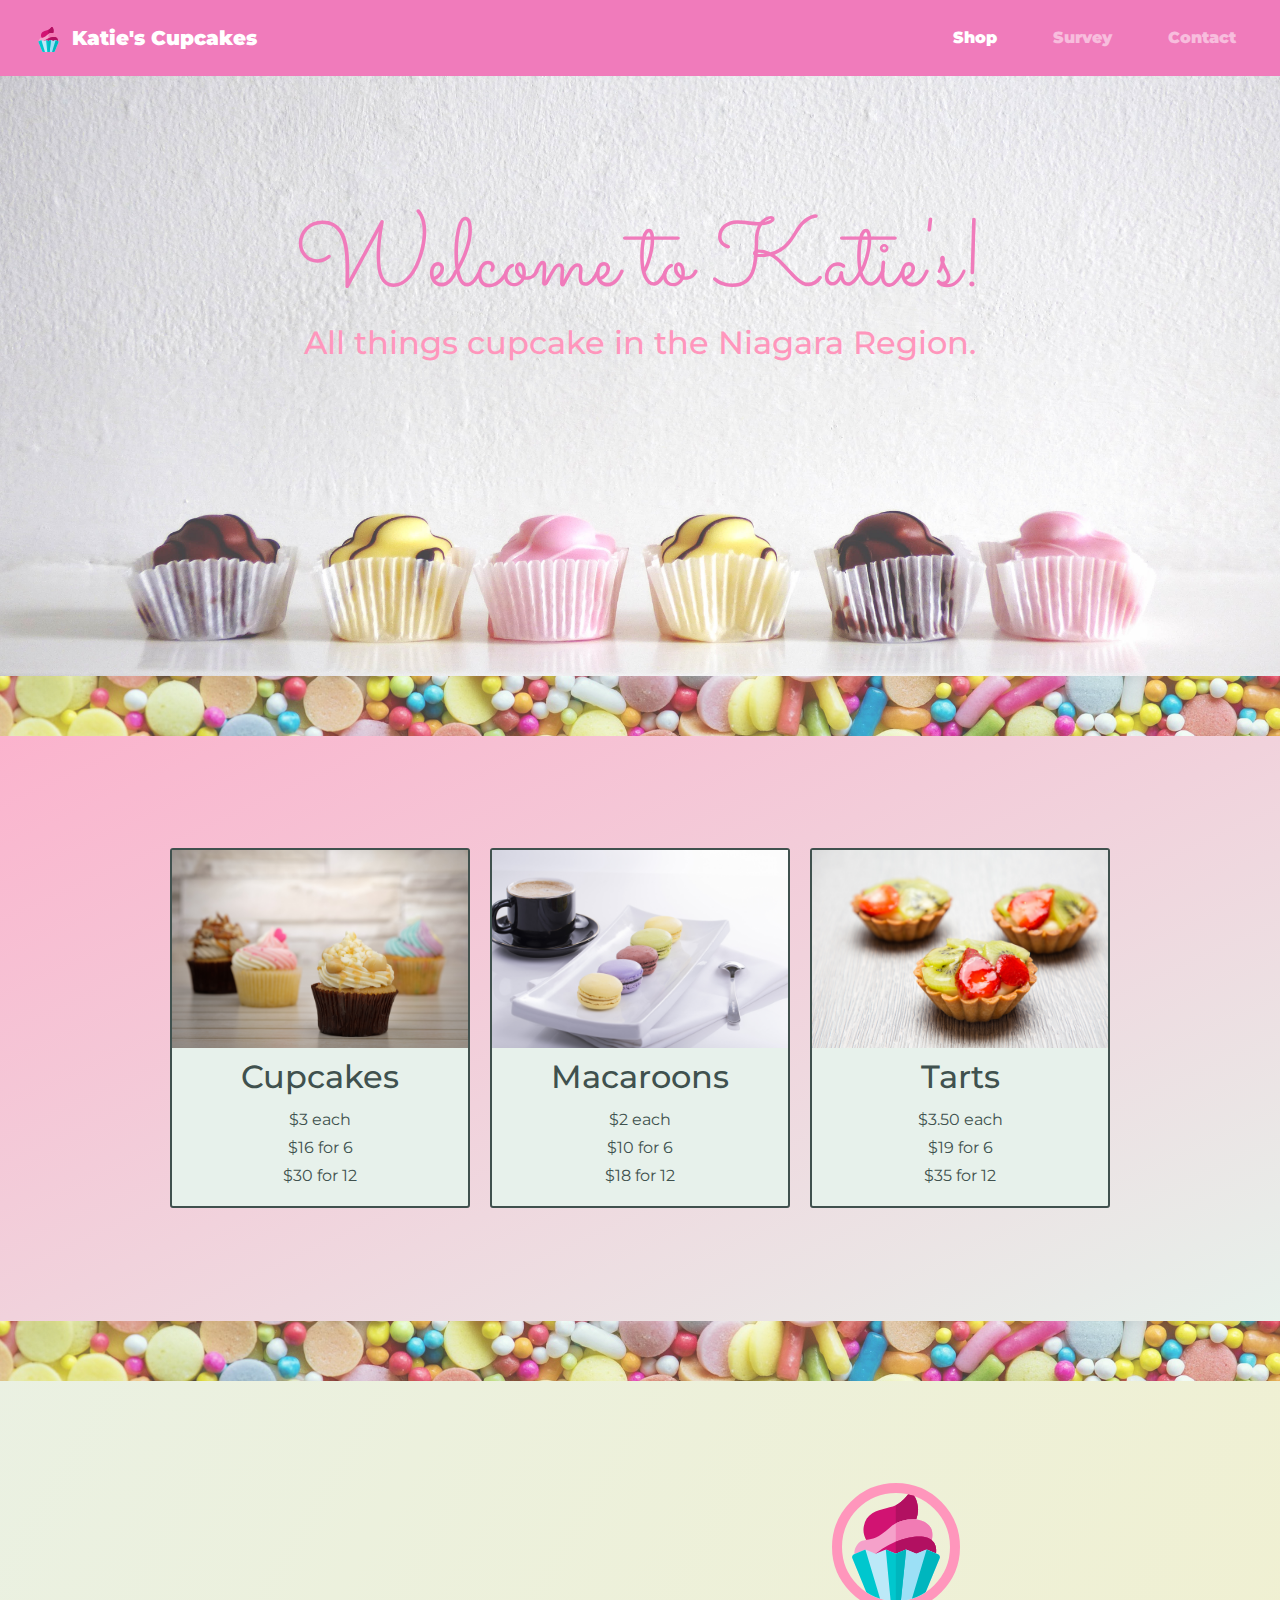
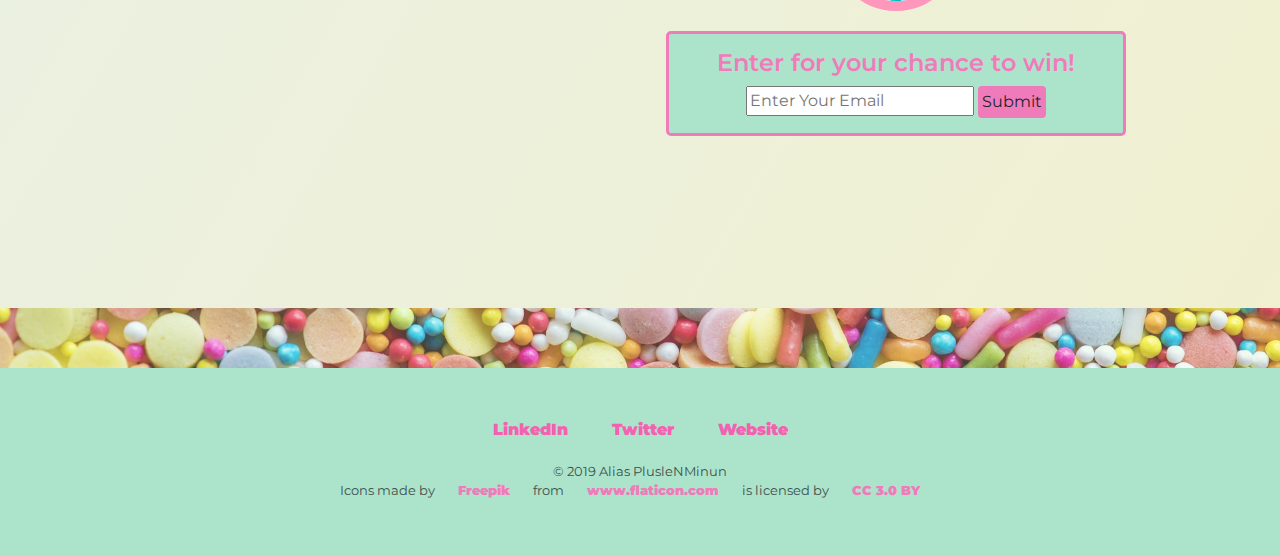
<file: index.html>
<!DOCTYPE html>
<html lang="en" dir="ltr">

<head>
  <meta charset="utf-8">
  <title>Katie's Cupcakes</title>
  <link rel="stylesheet" href="https://stackpath.bootstrapcdn.com/bootstrap/4.3.1/css/bootstrap.min.css" integrity="sha384-ggOyR0iXCbMQv3Xipma34MD+dH/1fQ784/j6cY/iJTQUOhcWr7x9JvoRxT2MZw1T" crossorigin="anonymous">
  <link rel="stylesheet" type="text/css" href="styles.css">
  <link rel="icon" type="image/png" sizes="32x32" href="images/favicon-32x32.png">
  <link href="https://fonts.googleapis.com/css?family=Merriweather|Montserrat|Sacramento" rel="stylesheet">
</head>
<!-- This whole thing is practice to add in bits and bobs of html, css, and frameworks learned.  -->

<body>
  <!-- Navigation Bar -->
  <header id="header">
    <nav class="navbar navbar-dark navbar-expand-sm" id="nav-bar">
      <a class="navbar-brand" href="#"><img id="header-img" src="images/dualpinkcupcake.svg" alt="Logo" width="25" height="25">
        Katie's Cupcakes
      </a>
      <button class="navbar-toggler" type="button" data-toggle="collapse" data-target="#navbar-list" aria-controls="navbarNav" aria-expanded="false" aria-label="Toggle navigation">
        <span class="navbar-toggler-icon"></span>
      </button>
      <div class="collapse navbar-collapse" id="navbar-list">
        <ul class="navbar-nav ml-auto">
          <li class="nav-item active">
            <a class="nav-link" href="#shop">Shop</a>
          </li>
          <li class="nav-item">
            <a class="nav-link" href="survey.html">Survey</a>
          </li>
          <li class="nav-item">
            <a class="nav-link" href="contact.html">Contact</a>
          </li>
        </ul>
      </div>
    </nav>
  </header>

  <!-- Introduction -->
  <div class="top-container">
    <div class="text-top-container">
      <h1>Welcome to Katie's!</h1>
      <h2 class="openingLine">All things cupcake in the Niagara Region.</h2>
    </div>
  </div>

  <!-- first candy border -->
  <div class="candy-border">
  </div>

  <!-- First Middle Grid -->
  <div class="first-middle-container" id="shop">
    <div class="middle-grid first-middle-flex">
      <div class="product">
        <img class="shop-images" src="images/cupcakes.jpg" alt="img-cupcakes">
        <h4>Cupcakes</h4>
        <ul class="prices">
          <li>$3 each</li>
          <li>$16 for 6</li>
          <li>$30 for 12</li>
        </ul>
      </div>
      <div class="product">
        <img class="shop-images" src="images/macaroons.jpg" alt="img-cheesecake">
        <h4>Macaroons</h4>
        <ul class="prices">
          <li>$2 each</li>
          <li>$10 for 6</li>
          <li>$18 for 12</li>
        </ul>
      </div>
      <div class="product">
        <img class="shop-images" src="images/tarts.jpg" alt="img-tart">
        <h4>Tarts</h4>
        <ul class="prices">
          <li>$3.50 each</li>
          <li>$19 for 6</li>
          <li>$35 for 12</li>
        </ul>
      </div>
    </div>
  </div>
  </div>

  <!-- second candy border -->
  <div class="candy-border">
  </div>

  <!-- Second Middle Grid -->
  <div class="second-middle-container">
    <div class="middle-grid second-middle-flex">
      <div class="left-coupon coupon-section">
        <iframe id="video" width="560" height="315" src="https://www.youtube.com/embed/wlC6iZPEFWY" frameborder="0" allow="accelerometer; autoplay; encrypted-media; gyroscope; picture-in-picture" allowfullscreen></iframe>
      </div>
      <div class="right-coupon coupon-section">
        <img class="border-cupcake circular" src="images/dualpinkcupcake.svg" alt="Cupcake-img">
        <div class="coupon">
          <h3>Enter for your chance to win!</h3>
          <input type="email" name="email" id="email" placeholder="Enter Your Email" required>
          <input type="submit" name="submit" value="Submit" class="btn">
        </div>
      </div>
    </div>
  </div>

  <!-- last candy border -->
  <div class="candy-border">
  </div>

  <!-- Contact Section -->
  <div class="bottom-container">
    <footer>
      <a class="footer-link" href="#">LinkedIn</a>
      <a class="footer-link" href="https://twitter.com/SensFirst" target="_blank">Twitter</a>
      <a class="footer-link" href="https://https://github.com/PlusleNMinun" target="blank">Website</a>
      <p class="copyright">© 2019 Alias PlusleNMinun<br />
        Icons made by <a href="https://www.freepik.com/" title="Freepik">Freepik</a> from <a href="https://www.flaticon.com/" title="Flaticon">www.flaticon.com</a> is licensed by <a href="http://creativecommons.org/licenses/by/3.0/"
          title="Creative Commons BY 3.0" target="_blank">CC 3.0 BY</a></p>
    </footer>
  </div>

  <!-- Bootstrap javascript -->
  <script src="https://code.jquery.com/jquery-3.3.1.slim.min.js" integrity="sha384-q8i/X+965DzO0rT7abK41JStQIAqVgRVzpbzo5smXKp4YfRvH+8abtTE1Pi6jizo" crossorigin="anonymous"></script>
  <script src="https://cdnjs.cloudflare.com/ajax/libs/popper.js/1.14.7/umd/popper.min.js" integrity="sha384-UO2eT0CpHqdSJQ6hJty5KVphtPhzWj9WO1clHTMGa3JDZwrnQq4sF86dIHNDz0W1" crossorigin="anonymous"></script>
  <script src="https://stackpath.bootstrapcdn.com/bootstrap/4.3.1/js/bootstrap.min.js" integrity="sha384-JjSmVgyd0p3pXB1rRibZUAYoIIy6OrQ6VrjIEaFf/nJGzIxFDsf4x0xIM+B07jRM" crossorigin="anonymous"></script>
</body>

</html>

<!-- Photo by David Jakab from Pexels  - background lined up cupcakes
Photo by Nestor Cortez from Pexels - tarts
Photo by Acharaporn Kamornboonyarush from Pexels - cupcakes for "shop"
Photo by Pixabay from Pexels - Macaroons -->
</file>
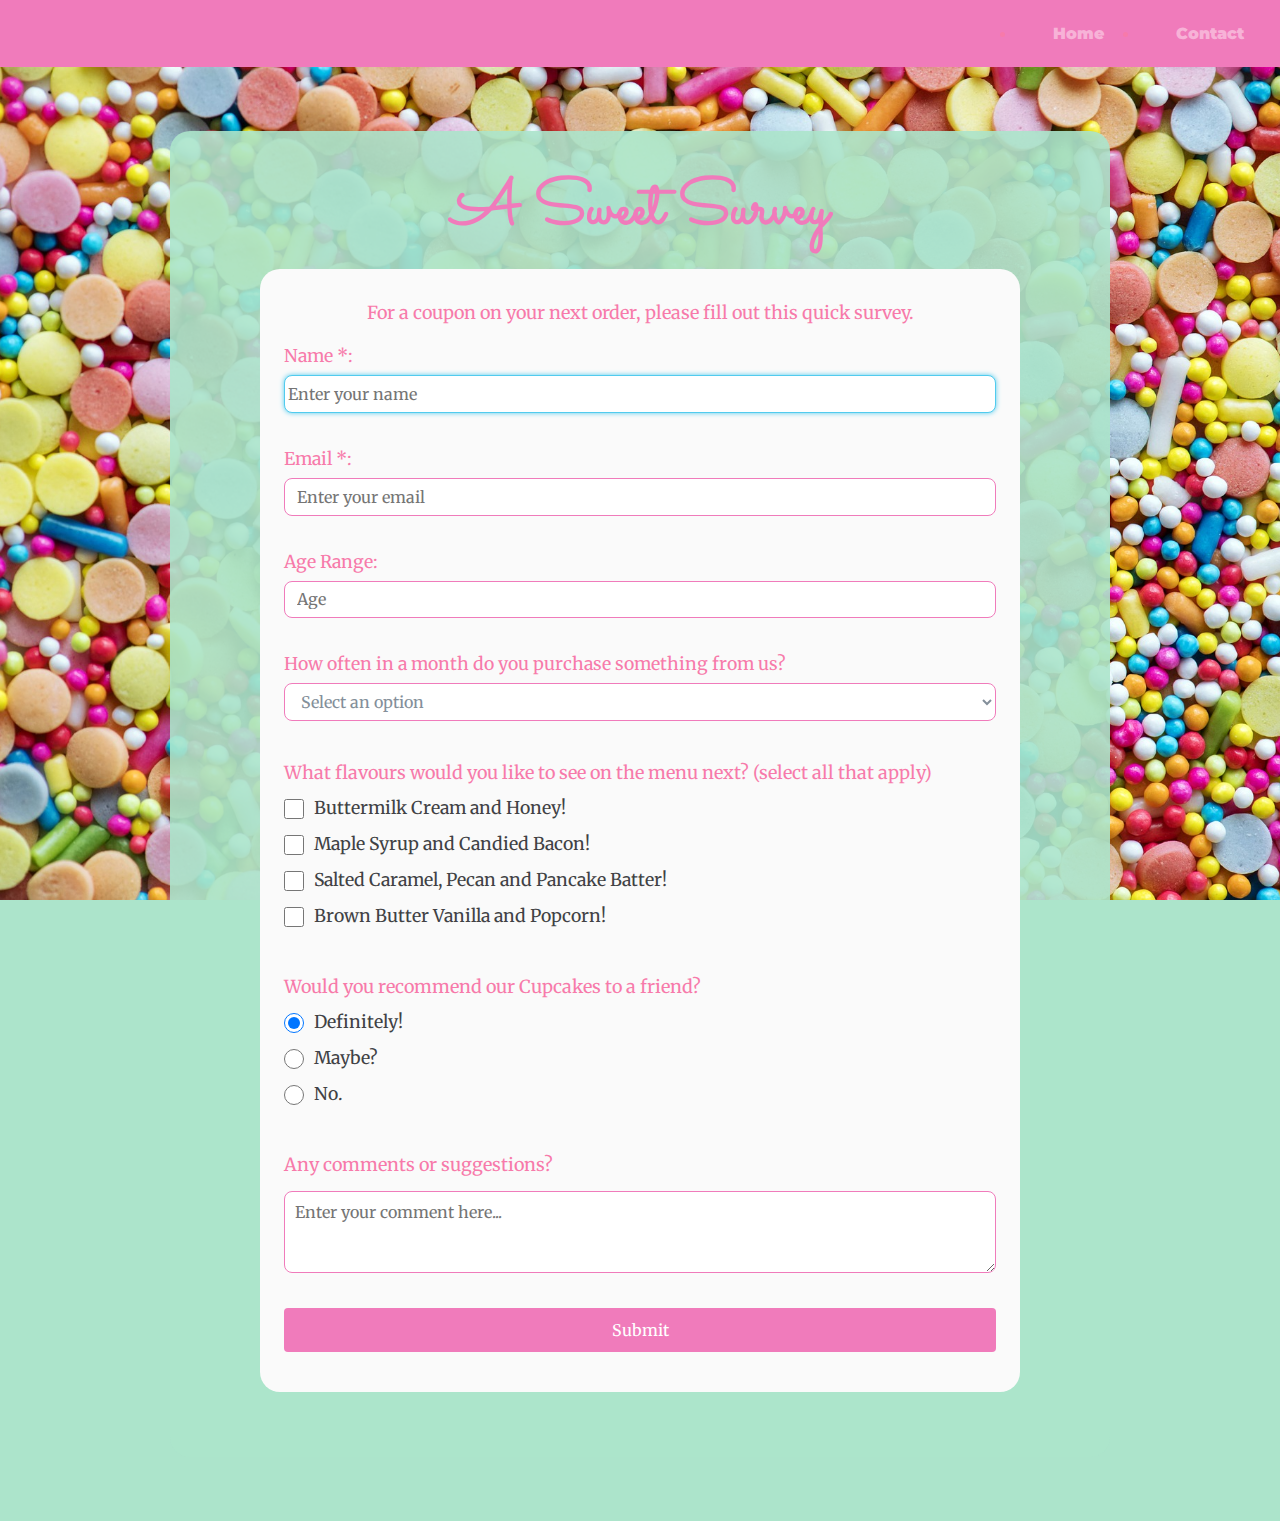
<file: survey.html>
<head>
  <meta charset="utf-8">
  <link rel="stylesheet" href="surveystyles.css">
  <link rel="icon" type="image/png" sizes="32x32" href="images/favicon-32x32.png">
  <link href="https://fonts.googleapis.com/css?family=Merriweather|Montserrat|Sacramento" rel="stylesheet">
  <title>Survey Form</title>
</head>

<body>
  <!-- Navigation Bar -->
  <div id="navbar">
    <ul id="nav-list">
      <li class="nav-item">
        <a class="" href="contact.html">Contact</a>
      </li>
      <li class="nav-item">
        <a class="" href="index.html">Home</a>
      </li>
    </ul>
  </div>



  <div class="container">
    <header>
      <h1 id="title">A Sweet Survey<h1>
    </header>

    <!--   Form Container       -->
    <div class="form-container">
      <p id="description">
        For a coupon on your next order, please fill out this quick survey.
      </p>

      <!-- Form -->
      <form id="survey-form" method="GET" action="#">
        <div class="form-group">
          <label for="name" id="name-label">Name *:</label>
          <input type="text" name="name" id="name" class="input-field" placeholder="Enter your name" autofocus required>
        </div>

        <div class="form-group">
          <label for="email" id="email-label">Email *:</label>
          <input type="email" name="email" id="email" class="input-field" placeholder="Enter your email" required>
        </div>

        <div class="form-group">
          <label for="age" id="number-label">Age Range:</label>
          <input type="number" name="age" id="number" min="10" max="120" class="input-field" placeholder="Age">
        </div>

        <div class="form-group">
          <label for="monthly-purchase">How often in a month do you purchase something from us?</label>
          <select id="dropdown" name="monthly-purchase" class="form-control">
            <option disabled selected value>Select an option</option>
            <option value="0">0</option>
            <option value="1-2">1-2</option>
            <option value="3-4">3-4</option>
            <option value="5+">5+</option>
          </select>
        </div>

        <div class="form-group">
          <p>What flavours would you like to see on the menu next? (select all that apply)</p>
          <label class="checkboxT-color"><input type="checkbox" name="flavour" value="flavour" class="input-checkbox">
            Buttermilk Cream and Honey!
          </label>
          <label class="checkboxT-color"><input type="checkbox" name="flavour" value="flavour" class="input-checkbox">
            Maple Syrup and Candied Bacon!
          </label>
          <label class="checkboxT-color"><input type="checkbox" name="flavour" value="flavour" class="input-checkbox">
            Salted Caramel, Pecan and Pancake Batter!
          </label>
          <label class="checkboxT-color"><input type="checkbox" name="flavour" value="flavour" class="input-checkbox">
            Brown Butter Vanilla and Popcorn!
          </label>
        </div>

        <div class="form-group">
          <p>Would you recommend our Cupcakes to a friend?</p>
          <label class="radioT-color"><input type="radio" name="user-recommend" value="definitely" class="input-radio" checked />
            Definitely!</label>
          <label class="radioT-color"><input type="radio" name="user-recommend" value="maybe" class="input-radio" />
            Maybe?</label>
          <label class="radioT-color"><input type="radio" name="user-recommend" value="no" class="input-radio" />
            No.</label>
        </div>

        <div class="form-group">
          <p>Any comments or suggestions?</p>
          <textarea name="comment" rows="3" id="comments" class="input-textarea" placeholder="Enter your comment here..."></textarea>
        </div>

        <div class="form-group bottom-borders">
          <button type="submit" id="submit" class="submit-button">
            Submit
          </button>
        </div>
      </form>
    </div>
  </div>
</file>
<file: styles.css>
/* Navbar & Introduction Section */
body {
  margin: 0;
  background-image: linear-gradient(to bottom right, #e7f1eb, #f1f0cf);
  text-align: center;
  font-family: 'Montserrat', sans-serif;
  color: #40514E;
}

.navbar {
  background-color: #f07bbb;
  color: #EAF6F6;
}

.navbar-brand img {
  margin-right: 5px;
}

.top-container {
  background-image: url(images/cakes-chocolate.jpg);
  height: 600px;
  background-position: center;
  background-repeat: no-repeat;
  background-size: cover;
}

.text-top-container {
  position: relative;
  top: 35%;
  transform: translateY(-50%);
  -webkit-transform: translateY(-50%);
  -ms-transform: translateY(-50%);
}

h1 {
  color: #f07bbb;
  margin: 0 auto 0 auto;
  font-family: 'Sacramento', cursive;
  font-size: 6rem;
}

h2 {
  color: #ff96bc;
  font-family: 'Montserrat', sans-serif;
  font-size: 2rem;
}

a {
  color: #f07bbb;
  font-weight: 900;
  font-family: 'Montserrat', sans-serif;
  margin: 10px 20px;
  text-decoration: none;
}

a:hover {
  color: #EAF6F6;
}

/* First middle grid (Shopping Category) */
.first-middle-container {
  background-image: linear-gradient(to bottom right, #fbb3cd, #e7f1eb);
}

.first-middle-flex {
  display: flex;
  flex-wrap: wrap;
  justify-content: center;
}

.product {
  align-items: center;
  text-align: center;
  width: calc(90% / 3);
  max-width: 300px;
  margin: 10px;
  border: 2px solid #40514E;
  border-radius: 3px;
  background-color: #e7f1eb;
}

@media only screen and (max-width: 600px) {
  .product {
    width: 100%;
    max-width: 350px;
  }
}

@media only screen and (max-width: 1000px) {
  .product {
    width: 100%;
    max-width: 300px;
  }
}

.shop-images {
  width: 100%;
}

h4 {
  font-size: 2rem;
  margin: 10px auto;
}

.prices {
  list-style-type: none;
  padding: 0;
  line-height: 1.75rem;
}

.middle-grid {
  display: flex;
  width: 80%;
  margin: 0 auto 0 auto;
  padding: 8% 0 8% 0;
}

/* Second middle grid (Youtube and Email Form) */
h3 {
  color: #f07bbb;
  font-family: 'Montserrat', sans-serif;
  font-size: 1.5rem;
  font-weight: 600;
  text-align: center;
}

.second-middle-flex {
  display: flex;
  flex-wrap: wrap;
  justify-content: center;
}

.coupon-section {
  width: 50%;
}

#video {
  width: 90%;
}

.coupon {
  display: inline-block;
  margin: auto;
  padding: 15px;
  background-color: #ace4cb;
  width: 90%;
  border: 3px solid #f07bbb;
  border-radius: 5px;
}

@media only screen and (max-width: 700px) {
  .circular {
    margin: 8%;
  }

  .coupon-section {
    width: 100%;
  }

  .coupon {
    width: 100%;
    max-width: 500px;
    margin: 5% auto 5% auto;
  }
}

.btn {
  border: none;
  padding: 4px;
  background-color: #f07bbb;
}

.border-cupcake {
  border: solid;
  border-radius: 100%;
  border-width: 10px;
  border-color: #ff96bc;
  height: 8em;
  width: auto;
  margin-bottom: 20px;
  display: inline-block;
}

.circular:hover {
  border: solid;
  border-radius: 100%;
  border-width: 10px;
  border-color: #ace4cb;
}

/* Bottom Container - Contact Section */
.bottom-container {
  background-color: #ace4cb;
  padding: 50px 0 20px;
  clear: both;
}

.footer-link {
  color: #f362b1;
}

.copyright a {
  font-size: 0.80rem;
  padding: 20px 0;
}

.copyright {
  font-size: 0.80rem;
  padding: 20px 0;
}

/* GENERAL */
.candy-border {
  background-image: url(images/sprinkles.jpg);
  height: 60px;
  opacity: 0.75;
  background-position: center;
  background-repeat: repeat;
  background-size: cover;
}
</file>
<file: surveystyles.css>
/********TAG SELECTORS********/
html {
  background: url(images/sprinkles.jpg) no-repeat center center fixed;
  background-color: #ace4cb;
  -webkit-background-size: cover;
  -moz-background-size: cover;
  -o-background-size: cover;
  background-size: cover;
}

body {
  color: #f77aaa;
  font-family: "Merriweather", serif;
  margin: 0;
}

h1 {
  color: #f07bbb;
  text-align: center;
  font-family: "Sacramento", cursive;
  font-size: 4rem;
  line-height: 1;
  margin: 3%;
}

p {
  font-size: 1.12rem;
  margin-top: 5px;
  margin-bottom: 10px;
}

header {
  font-size: 2em;
  font-weight: bold;
}

input,
button,
select,
textarea {
  margin: 0;
  font-family: inherit;
  font-size: inherit;
  line-height: inherit;
}

input,
select,
textarea {
  -webkit-transition: all 0.3s ease-in-out;
  -moz-transition: all 0.3s ease-in-out;
  -ms-transition: all 0.3s ease-in-out;
  -o-transition: all 0.3s ease-in-out;
  outline: none;
  padding: 3px 0px 3px 3px;
  margin: 5px 1px 3px 0px;
  border: 1px solid #dddddd;
}

input:focus,
select:focus,
textarea:focus {
  box-shadow: 0 0 5px rgba(81, 203, 238, 1);
  padding: 3px 0px 3px 3px;
  margin: 5px 1px 3px 0px;
  border: 1px solid rgba(81, 203, 238, 1);
}

label {
  display: flex;
  align-items: center;
  font-size: 1.1rem;
  margin-bottom: 0.5rem;
}

/********CLASS SELECTORS********/
.container {
  background-color: rgb(172, 228, 203, 0.9);
  margin: 5% auto;
  border-radius: 20px;
  max-width: 900px;
  width: 80%;
  padding: 20px;
}

.form-container {
  background-color: rgb(250, 250, 250);
  margin: auto;
  margin-bottom: 5%;
  border-radius: 20px;
  max-width: 900px;
  width: 80%;
  padding: 20px;
  opacity: 1;
  filter: alpha(opacity=100);
}

.form-group {
  margin: 0 auto 1.5rem auto;
  padding: 0.25rem;
}

.bottom-borders {
  margin-bottom: 0;
}

.input-field,
.form-control {
  color: #848f9a;
  display: block;
  width: 100%;
  padding-left: 12px;
  height: 2.35rem;
  background-color: #fff;
  border: 1px solid #f07bbb;
  border-radius: 0.5rem;
}

.input-textarea {
  border: 1px solid #f07bbb;
  border-radius: 0.5rem;
}

.input-radio,
.input-checkbox {
  display: inline-block;
  margin-right: 0.625rem;
  min-height: 1.25rem;
  min-width: 1.25rem;
}

.input-textarea {
  width: 100%;
  padding: 0.625rem;
  resize: vertical;
}

.submit-button {
  display: block;
  width: 100%;
  padding: 0.75rem;
  background: #f07bbb;
  color: #fff;
  border-radius: 4px;
  border: none;
  cursor: pointer;
}

.submit-button:hover {
  background-color: #f7b2d7;
  color: #f71f72;
  font-weight: 900;
}

.checkboxT-color,
.radioT-color {
  color: #404144;
}

.nav-item {
  float: right;
}

.nav-item a {
  display: block;
  text-align: center;
  padding: 14px 16px;
  text-decoration: none;
  background-color: #f07bbb;
  color: #f7b2d7;
  font-weight: 900;
  font-family: 'Montserrat', sans-serif;
  margin: 10px 20px;
}

.nav-item a:hover {
  color: #fff;
}

/********ID SELECTORS********/
#description {
  text-align: center;
  padding: 1%;
}

#nav-list {
  /* list-style-type: none; */
  margin: 0;
  padding: 0;
  overflow: hidden;
  background-color: #f07bbb;
}
</file>
